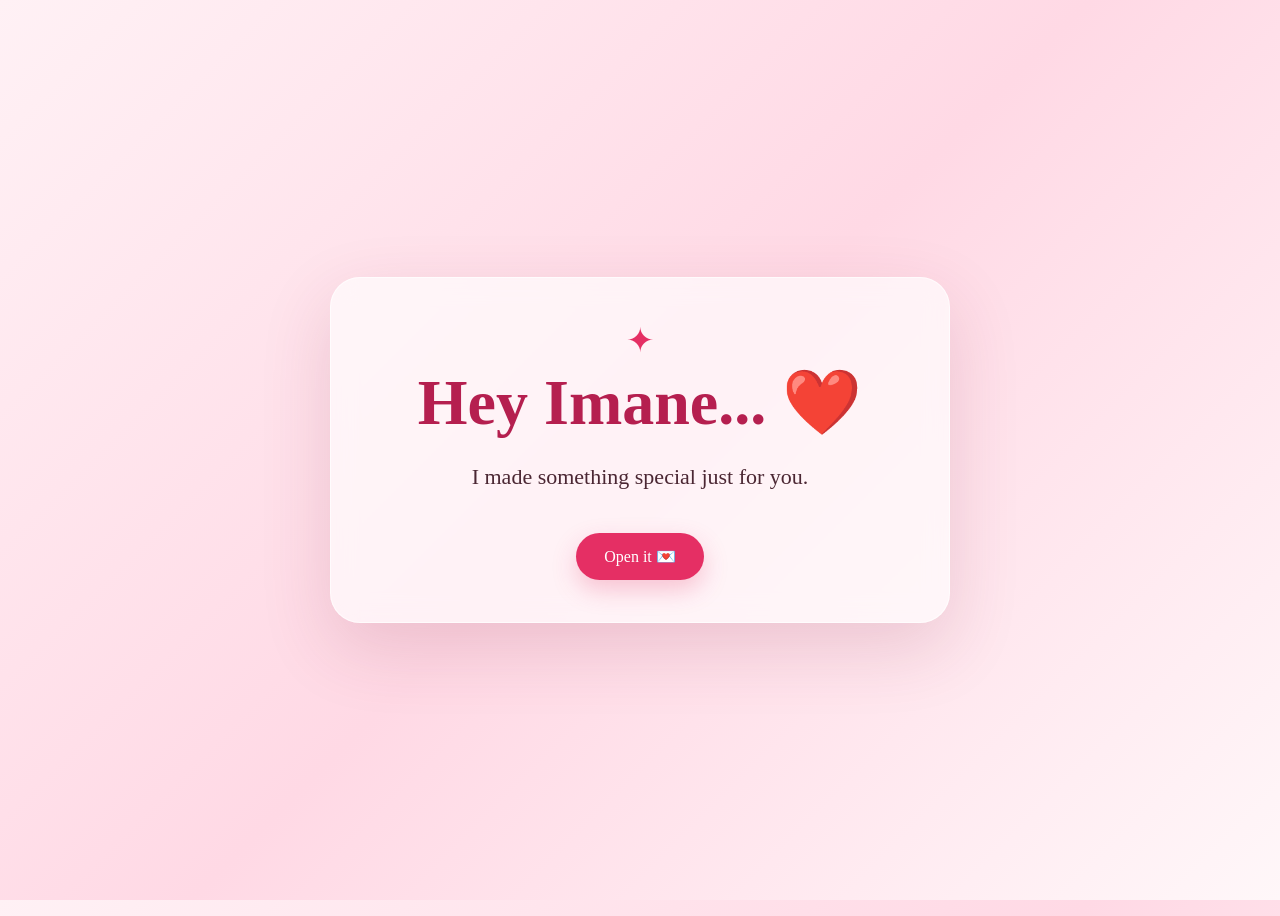
<file: index.html>
<!doctype html>
<html lang="en">
<head>
<meta charset="utf-8"><meta name="viewport" content="width=device-width,initial-scale=1">
<title>For Imane ❤️</title><link rel="stylesheet" href="style.css">
</head>
<body>
<div class="hearts-bg"></div>
<main>
<section class="page active"><div class="card"><div class="sparkle">✦</div><h1>Hey Imane... ❤️</h1><p>I made something special just for you.</p><button onclick="nextPage()">Open it 💌</button></div></section>
<section class="page"><div class="card"><div class="icon">🌸</div><h2>A little message for you</h2><p>Some days need a special reason to remind someone how wonderful they are.</p><p>And today felt like the perfect excuse. ❤️</p><button onclick="nextPage()">Continue ✨</button></div></section>
<section class="page"><div class="card"><div class="icon">💖</div><h2>For you, Imane</h2><p>Thank you for the little moments, the conversations, the smiles, and everything that makes you uniquely you.</p><p>You're someone worth celebrating. 🌷</p><button onclick="nextPage()">One last thing... 💌</button></div></section>
<section class="page final"><div class="card"><div class="big-heart">❤️</div><h2>Happy Girlfriend's Day! 😊</h2><p>I know it's just a fun internet day, but if there's someone who deserves a sweet message today, it's definitely you. I hope your day is as lovely as your smile. 🌸</p><div class="love">I LOVE YOU. ❤️</div><div class="note">Made with love, just for you, Imane.</div></div></section>
</main><script src="script.js"></script>
</body></html>
</file>
<file: style.css>
*{box-sizing:border-box}html,body{margin:0;width:100%;height:100%;font-family:Georgia,"Times New Roman",serif}body{overflow:hidden;background:linear-gradient(135deg,#fff1f5,#ffd9e5,#fff7f9);color:#4b2733}.page{position:absolute;inset:0;display:flex;align-items:center;justify-content:center;padding:22px;opacity:0;visibility:hidden;transform:translateY(25px) scale(.98);transition:.7s}.page.active{opacity:1;visibility:visible;transform:none}.card{width:min(620px,94vw);padding:42px 30px;text-align:center;border:1px solid #ffffffaa;border-radius:30px;background:#ffffffa6;box-shadow:0 25px 70px #8b2e4c29;backdrop-filter:blur(12px)}h1{font-size:clamp(38px,8vw,64px);margin:5px 0 18px;color:#b51f4f}h2{font-size:clamp(28px,6vw,44px);margin:8px 0 20px;color:#a91f49}p{font-size:clamp(18px,4vw,22px);line-height:1.7;margin:12px auto;max-width:560px}button{font:inherit;cursor:pointer;border:0;margin-top:25px;padding:14px 28px;border-radius:999px;background:#e52f64;color:#fff;box-shadow:0 10px 25px #e52f6440;transition:.2s}button:hover{transform:translateY(-3px)}.sparkle{font-size:34px;color:#e52f64}.icon{font-size:58px}.big-heart{font-size:70px;animation:pulse 1.4s infinite}.love{font-family:Arial,sans-serif;font-weight:800;letter-spacing:2px;font-size:clamp(30px,7vw,48px);color:#e52f64;margin-top:25px}.note{margin-top:18px;font-size:14px;opacity:.65}.hearts-bg{position:fixed;inset:0;z-index:1;pointer-events:none;overflow:hidden}.page{z-index:2}.floating-heart{position:absolute;bottom:-50px;color:#e52f64;animation:floatUp linear forwards;filter:drop-shadow(0 4px 8px #e52f642e)}@keyframes floatUp{0%{transform:translateY(0) rotate(0);opacity:0}10%{opacity:.8}50%{transform:translateY(-55vh) translateX(var(--drift)) rotate(15deg);opacity:.7}100%{transform:translateY(-115vh) translateX(calc(var(--drift)*-1)) rotate(-20deg);opacity:0}}@keyframes pulse{50%{transform:scale(1.12)}}@media(max-width:480px){.card{padding:34px 20px;border-radius:24px}p{line-height:1.55}.love{letter-spacing:1px}}
</file>
